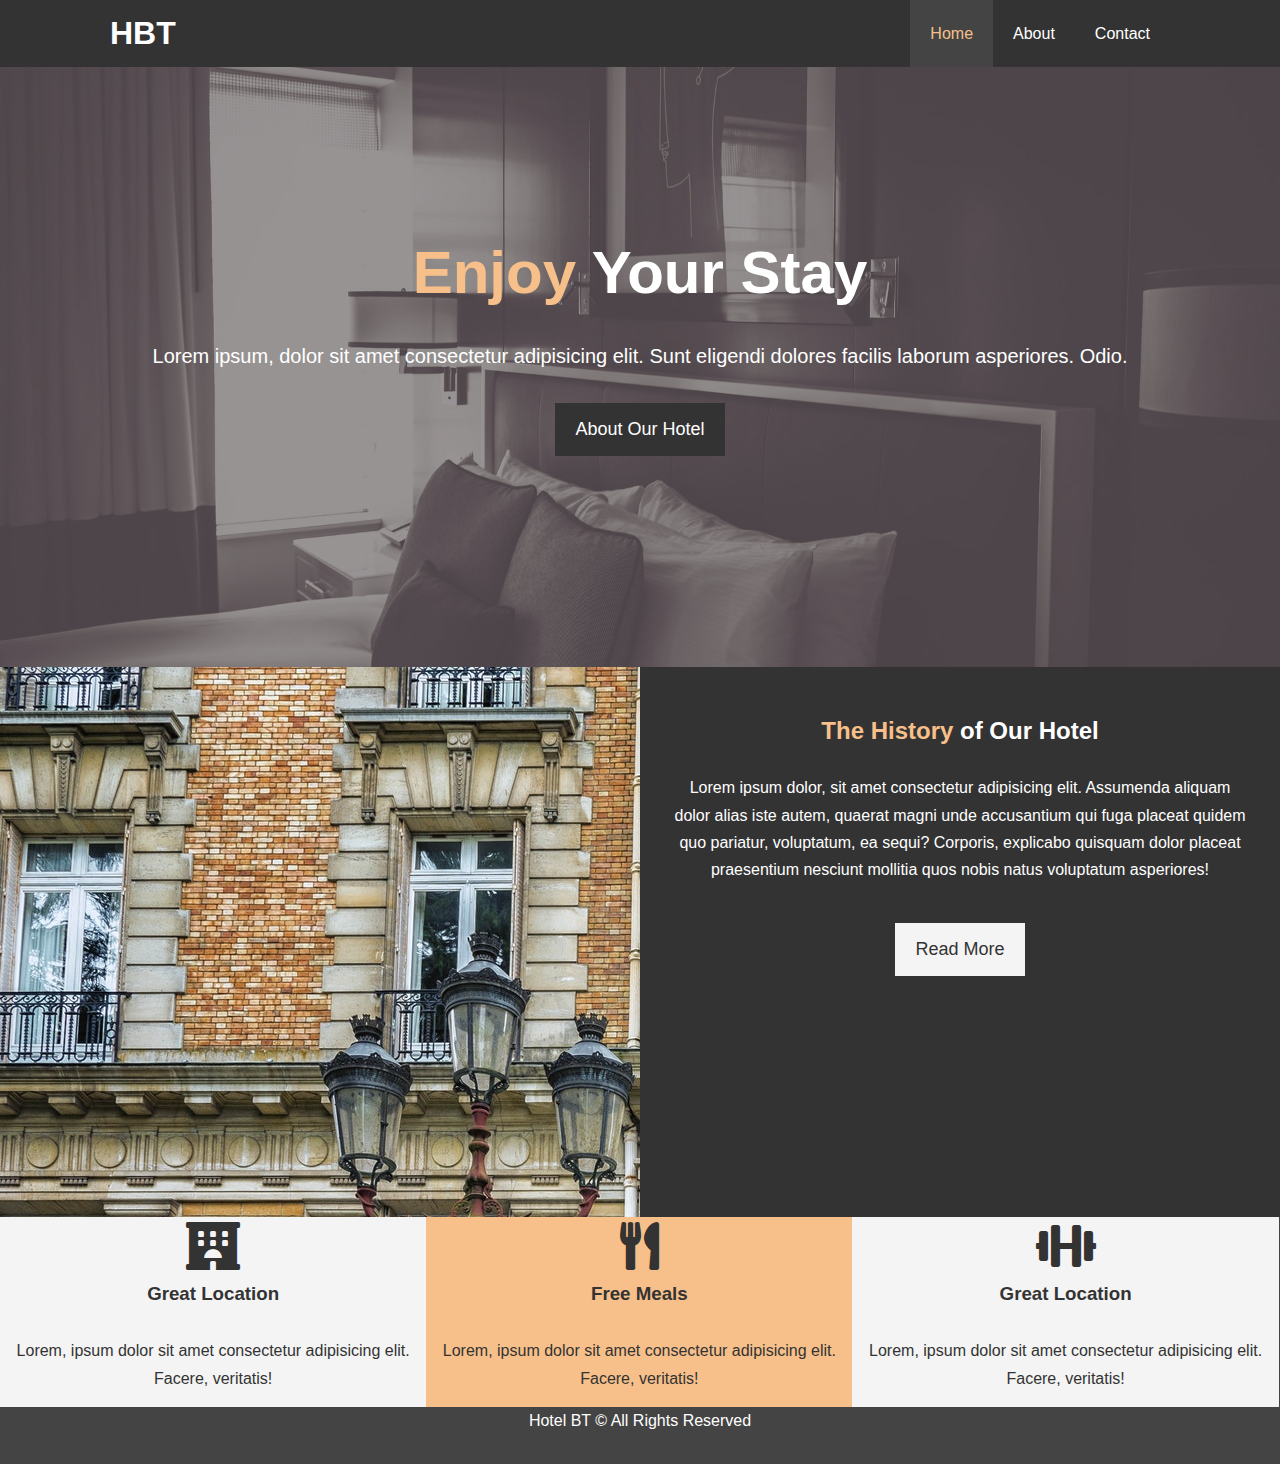
<file: index.html>
<!DOCTYPE html>
<html lang="en">
<head>
  <meta charset="UTF-8">
  <meta name="viewport" content="width=device-width, initial-scale=1.0">
  <meta http-equiv="X-UA-Compatible" content="ie=edge">
  <meta name="description" content="Welcome to the most extraordinary hotel in Boston Massachusetts"> 
  <meta name="keywords" content="hotel, boston hotel, new england hotel"> 
  <title>Hotel BT| Welcome</title>
  <link rel="stylesheet" href="https://cdnjs.cloudflare.com/ajax/libs/font-awesome/5.11.2/css/all.css">
  <link rel="stylesheet" href="css/style.css">
  <link rel="stylesheet" media="screen and (max-width: 768px)" href="css/mobile.css">
</head>
<body>
  <header>
    <nav id="navbar">
      <div class="container">
          <h1 class="logo"><a href="index.html">HBT</a></h1>
          <ul>
            <li><a href="index.html" class="current">Home</a></li>
            <li><a href="about.html">About</a></li>
            <li><a href="contact.html">Contact</a></li>
          </ul>
      </div>      
    </nav>
    <div id="showcase">
      <div class="container">
        <div class="showcase-content">
          <h1> <span class="text-primary">Enjoy</span> Your Stay</h1>
          <p class="lead">Lorem ipsum, dolor sit amet consectetur adipisicing elit. Sunt eligendi dolores facilis laborum asperiores. Odio.</p>
          <a class="btn" href="about.html">About Our Hotel</a>
        </div>
      </div>
    </div>
  </header>

  <section id="home-info" class="bg-dark">
    <div class="info-img"></div>
    <div class="info-content">
      <h2><span class="text-primary">The History</span> of Our Hotel</h2>
      <p>Lorem ipsum dolor, sit amet consectetur adipisicing elit. Assumenda
          aliquam dolor alias iste autem, quaerat magni unde accusantium qui
          fuga placeat quidem quo pariatur, voluptatum, ea sequi? Corporis,
          explicabo quisquam dolor placeat praesentium nesciunt mollitia quos
          nobis natus voluptatum asperiores!
      </p>
      <a href="about.html" class="btn btn-light">Read More</a>
    </div>    
  </section>
  
  <section id="features">
    <div class="box bg-light">
      <i class="fas fa-hotel fa-3x"></i>
      <h3>Great Location</h3>
      <p>Lorem, ipsum dolor sit amet consectetur adipisicing elit. Facere, veritatis!</p>
    </div>
    <div class="box bg-primary">
      <i class="fas fa-utensils fa-3x"></i>
      <h3>Free Meals</h3>
      <p>Lorem, ipsum dolor sit amet consectetur adipisicing elit. Facere, veritatis!</p>
    </div>
    <div class="box bg-light">
        <i class="fas fa-dumbbell fa-3x"></i>
      <h3>Great Location</h3>
      <p>Lorem, ipsum dolor sit amet consectetur adipisicing elit. Facere, veritatis!</p>
    </div>
  </section>
  <footer id="main-footer">
    <p>Hotel BT &copy; All Rights Reserved</p>
  </footer>
</body>
</html>
</file>
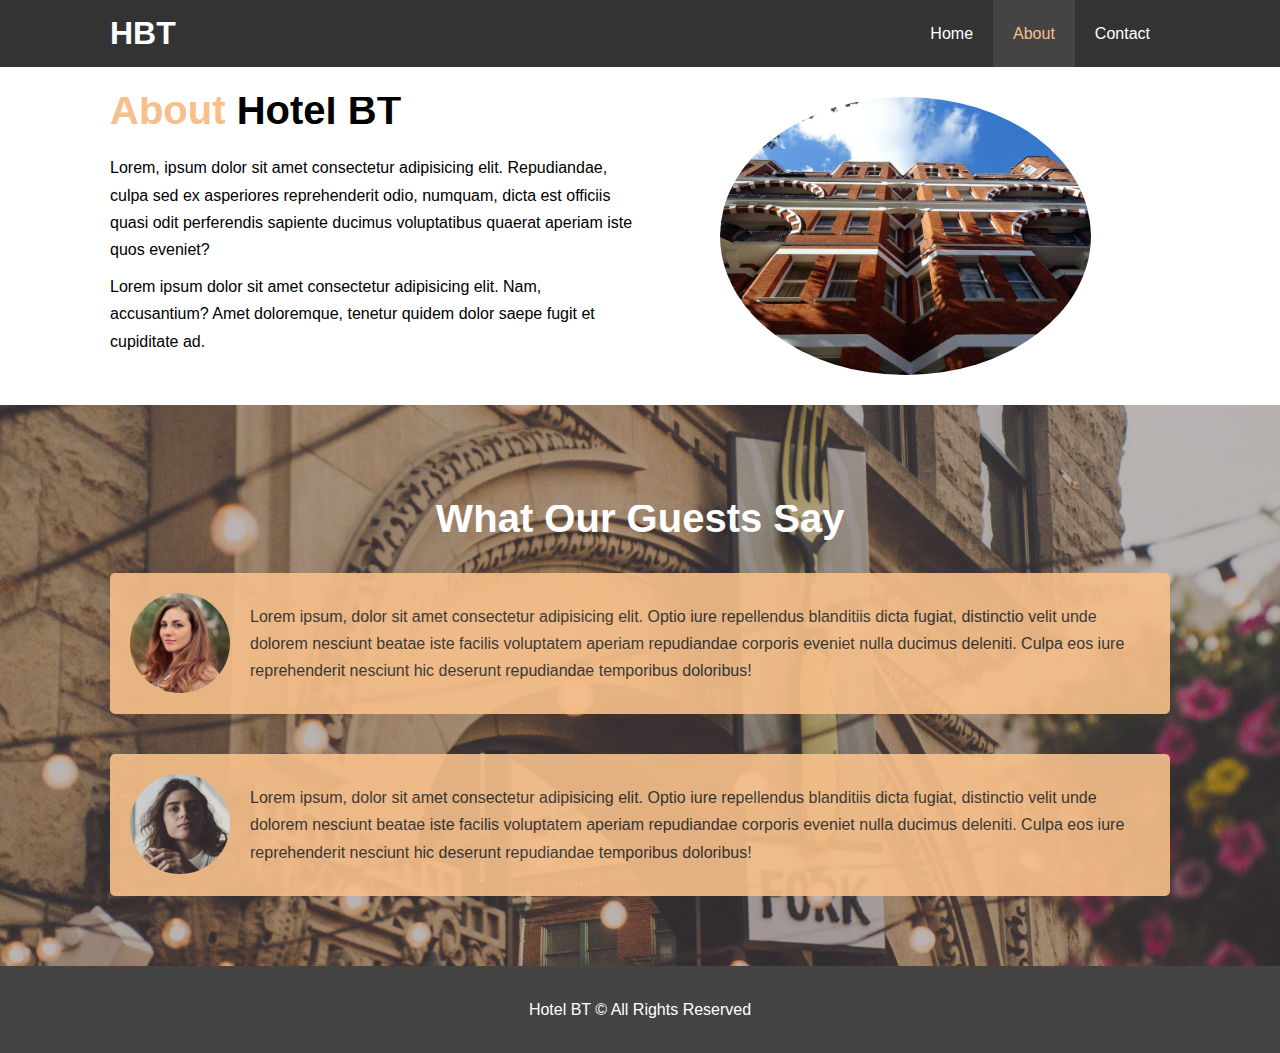
<file: about.html>
<!DOCTYPE html>
<html lang="en">
<head>
  <meta charset="UTF-8">
  <meta name="viewport" content="width=device-width, initial-scale=1.0">
  <meta http-equiv="X-UA-Compatible" content="ie=edge">
  <meta name="description" content="Welcome to the most extraordinary hotel in Boston Massachusetts"> 
  <meta name="keywords" content="hotel, boston hotel, new england hotel"> 
  <title>Hotel BT| About</title>
  <link rel="stylesheet" href="css/style.css">
  <link rel="stylesheet" media="screen and (max-width: 768px)" href="css/mobile.css">
</head>
<body>
  <header>
    <nav id="navbar">
      <div class="container">
          <h1 class="logo"><a href="index.html">HBT</a></h1>
          <ul>
            <li><a href="index.html" >Home</a></li>
            <li><a href="about.html"class="current">About</a></li>
            <li><a href="contact.html">Contact</a></li>
          </ul>
      </div>      
    </nav>
  </header>

  <section id="about-info" class="bg-info py-3">
    <div class="container">
      <div class="info-left">
        <h1 class="l-heading"><span class="text-primary">About</span> Hotel BT</h1>
        <p>Lorem, ipsum dolor sit amet consectetur adipisicing elit. Repudiandae, culpa sed ex asperiores reprehenderit odio, numquam, dicta est officiis quasi odit perferendis sapiente ducimus voluptatibus quaerat aperiam iste quos eveniet?</p>
        <p>Lorem ipsum dolor sit amet consectetur adipisicing elit. Nam, accusantium? Amet doloremque, tenetur quidem dolor saepe fugit et cupiditate ad.</p>
      </div>
      <div class="info-right">
        <img src="./img/photo-2.jpg" alt="hotel">
      </div>
    </div>
  </section>

  <div class="clr"></div>

  <section id="testimonials" class="py-3">
    <div class="container">
      <h2 class="l-heading">What Our Guests Say</h2>
      <div class="testimonial bg-primary">
        <img src="./img/person-1.jpg" alt="samantha">
        <p>Lorem ipsum, dolor sit amet consectetur adipisicing elit. Optio iure repellendus blanditiis dicta fugiat, distinctio velit unde dolorem nesciunt beatae iste facilis voluptatem aperiam repudiandae corporis eveniet nulla ducimus deleniti. Culpa eos iure reprehenderit nesciunt hic deserunt repudiandae temporibus doloribus!</p>
      </div>
      <div class="testimonial bg-primary">
        <img src="./img/person-2.jpg" alt="samantha">
        <p>Lorem ipsum, dolor sit amet consectetur adipisicing elit. Optio iure repellendus blanditiis dicta fugiat, distinctio velit unde dolorem nesciunt beatae iste facilis voluptatem aperiam repudiandae corporis eveniet nulla ducimus deleniti. Culpa eos iure reprehenderit nesciunt hic deserunt repudiandae temporibus doloribus!</p>
      </div>
    </div>
  </section>
  <footer id="main-footer">
    <p>Hotel BT &copy; All Rights Reserved</p>
  </footer>
</body>
</html>
</file>
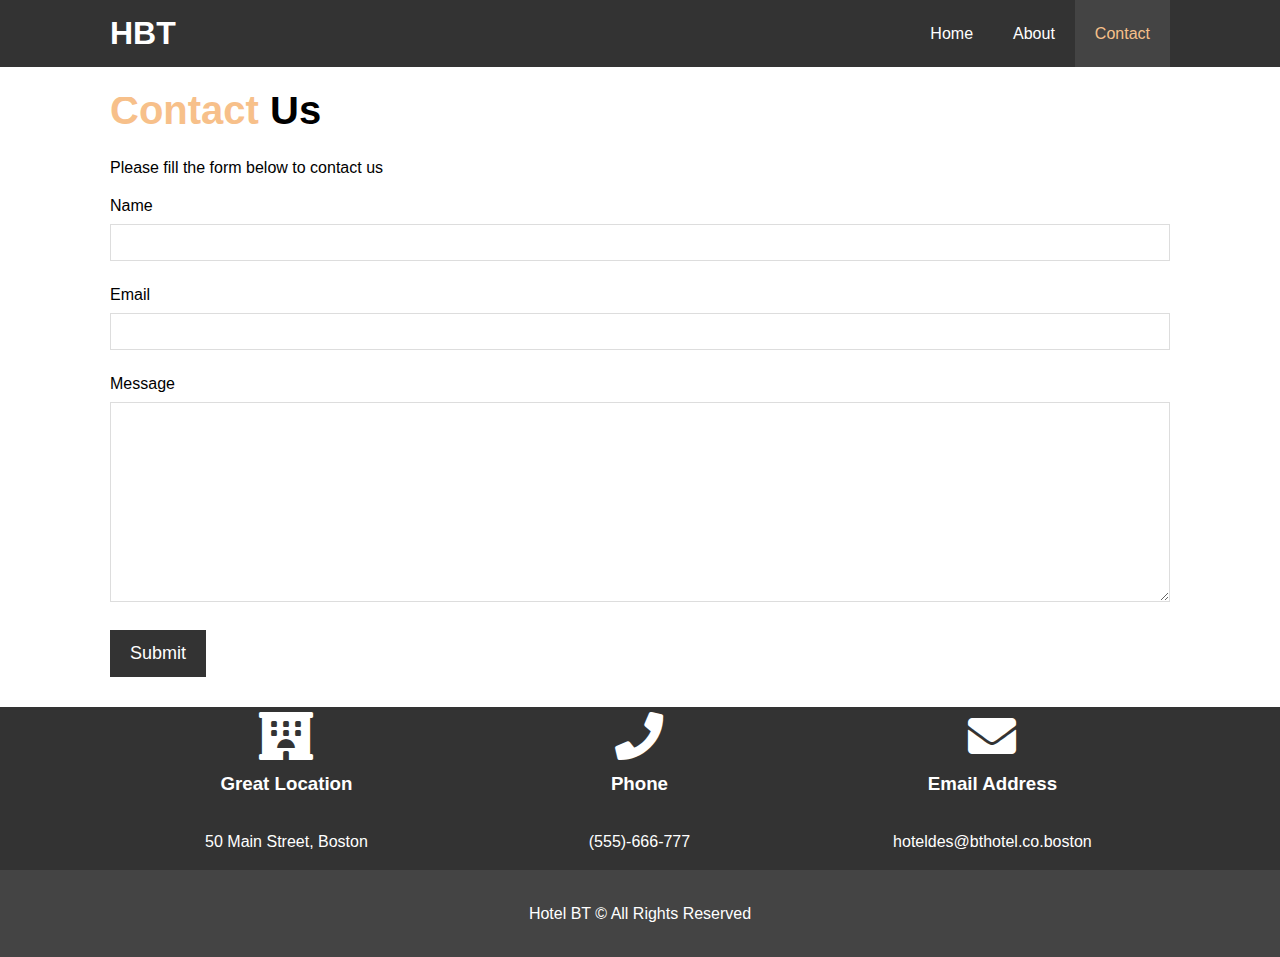
<file: contact.html>
<!DOCTYPE html>
<html lang="en">
<head>
  <meta charset="UTF-8">
  <meta name="viewport" content="width=device-width, initial-scale=1.0">
  <meta http-equiv="X-UA-Compatible" content="ie=edge">
  <meta name="description" content="Welcome to the most extraordinary hotel in Boston Massachusetts"> 
  <meta name="keywords" content="hotel, boston hotel, new england hotel"> 
  <title>Hotel BT| Contact</title>
  <link rel="stylesheet" href="https://cdnjs.cloudflare.com/ajax/libs/font-awesome/5.11.2/css/all.css">
  <link rel="stylesheet" href="css/style.css">
  <link rel="stylesheet" media="screen and (max-width: 768px)" href="css/mobile.css">
</head>
<body>
  <header>
    <nav id="navbar">
      <div class="container">
          <h1 class="logo"><a href="index.html">HBT</a></h1>
          <ul>
            <li><a href="index.html" >Home</a></li>
            <li><a href="about.html">About</a></li>
            <li><a href="contact.html" class="current">Contact</a></li>
          </ul>
      </div>      
    </nav>    
  </header>

  <section id="contact-form" class="py-3">
    <div class="container">
      <h1 class="l-heading"><span class="text-primary"> Contact </span>Us</h1>
      <p>Please fill the form below to contact us</p>
      <form action="local.phf">
        <div class="form-group">
          <label for="name">Name</label>
          <input type="text" id="name" name="name">
        </div>
        <div class="form-group">
          <label for="email">Email</label>
          <input type="email" id="email" name="email">
        </div>
        <div class="form-group">
          <label for="message">Message</label>
          <textarea name="message" id="message" cols="30" rows="10"></textarea>
        </div>
        <button type="submit" class="btn">Submit</button>
      </form>
    </div>
  </section>

  <section id="contact-info" class="bg-dark">
    <div class="container">
      <div class="box">
        <i class="fas fa-hotel fa-3x"></i>
        <h3>Great Location</h3>
        <p>50 Main Street, Boston</p>
      </div>
      <div class="box">
        <i class="fas fa-phone fa-3x"></i>
        <h3>Phone</h3>
        <p>(555)-666-777</p>
      </div>
      <div class="box">
          <i class="fas fa-envelope fa-3x"></i>
        <h3>Email Address</h3>
        <p>hoteldes@bthotel.co.boston</p>
      </div>
    </div>
  </section>
  <footer id="main-footer">
    <p>Hotel BT &copy; All Rights Reserved</p>
  </footer>
</body>
</html>
</file>
<file: css/mobile.css>
#navbar .logo {
  float: none;
  text-align: center;
}

#navbar ul, #navbar ul li {
  float: none;
}

#navbar ul li a {
  padding: 5px;
  border-bottom: 1px dotted #444;
}
/* Showcase */
#showcase {
  height: 100%;
}

#showcase .showcase-content {
  padding-top: 70px;
}

.showcase-content .btn {
  margin-bottom: 30px;
}
/* Home info */
#home-info .info-img {
  display: none;
}

#home-info .info-content {
  float: none;
  width: 100%;
}
/* Features  */ 
.box {
  float: none;
  width: 100%;
}

/* About */
#about-info .info-left, #about-info .info-right {
  float: none;
  width: 100%;
}

.l-heading {
  text-align: center;
  line-height: 1.2;
}

/* Contact */
#contact-info .box{
  border-bottom: 2px dotted #444;
}
</file>
<file: css/style.css>
/* CSS Reset */
* {
  margin: 0;
  padding: 0;
  box-sizing: border-box;
}

/* Main Styling */
html, body {
  font-family: 'Segoe UI', Tahoma, Geneva, Verdana, sans-serif;
  line-height: 1.7em;
}

a {
  color: #333;
  text-decoration: none;
}

h1, h2, h3 {
  padding-bottom: 20px;
}

p {
  margin: 10px 0;
}

/* Utility Classes */
.container {
  margin: auto;
  max-width: 1100px;
  overflow: auto;
  padding: 0 20px;
}

.text-primary {
  color: #f7c08a;
}

.lead {
  font-size: 20px;
}

.btn {
  display: inline-block;
  font-size: 18px;
  color: #fff;
  padding: 13px 20px;
  background: #333;
  border: none;
  /* border none to get rid of the default border */
  cursor: pointer;
}

.btn:hover {
  background: #f7c08a;
  color: #333;
}

.btn-light {
  background: #f4f4f4;
  color: #333;
}

.bg-dark {
  background: #333;
  color: #fff;
}

.bg-light {
  background: #f4f4f4;
  color: #333;
}

.bg-primary {
  background:#f7c08a;
  color: #333;
}

.clr {
  clear: both;
}

.py-1 { padding: 10px 0; }
.py-2 { padding: 20px 0; }
.py-3 { padding: 30px 0; }

.l-heading {
  font-size: 40px;
}

/* Navbar */
#navbar {
  background: #333;
  color: #fff;
  overflow: auto;
}

#navbar a {
  color: #fff;
}

#navbar .logo {
  float: left;
  padding-top: 20px;
}

#navbar ul {
  list-style: none;
  float: right;
}

#navbar ul li {
  float: left;
}

#navbar ul li a {
  display: block;
  padding: 20px;
  text-align: center;
}

#navbar ul li a:hover,
#navbar ul li a.current {
  background: #444;
  color: #f7c08a;
}

/* Showcase */

#showcase {
  background: url("../img/showcase.jpg") no-repeat center center/cover;
  height: 600px;
}

#showcase .showcase-content {
  color: #fff;
  text-align: center;
  padding-top: 170px;
}

#showcase .showcase-content h1 {
  font-size: 60px;
  line-height: 1.2em;
}

#showcase .showcase-content p {
  padding-bottom: 20px;
  line-height: 1.7em;
}

/* Home Info */
#home-info {
  height: 550px;
}

#home-info .info-img {
  float: left;
  width: 50%;
  background: url("../img/photo-1.jpg") no-repeat;
  min-height: 100%;
}

#home-info .info-content {
  float: right;
  width: 50%;
  height: 100%;
  text-align: center;
  padding: 50px 30px;
  overflow: hidden;
}

#home-info .info-content p {
  padding-bottom: 30px;
}
/* About Info */
#about-info .info-right{
  float: right;
  width: 50%;
  min-height: 100%;
}

#about-info .info-right img{
  /* Since this is an img tag, not background tag, it will break out of the container. So the width has to be set to 100% */
  /* display: block to change the inline img tag to center with margin auto
   margin auto only works on block level element */
  display: block; 
  margin: auto;
  width: 70%; 
  border-radius: 50%;
}

#about-info .info-left{
  float: left;
  width: 50%;
  min-height: 100%;
}


/* Features */
.box {
  float: left;
  width: 33.3%;
  padding: 5px;
  text-align: center;
}

.box i {
  margin-bottom: 10px;
}

/* Testimonials */
#testimonials {
  background: url('../img/test-bg.jpg') no-repeat center center/cover;
  height: 100%;
  padding-top: 100px;
}

#testimonials h2 {
  color: #fff;
  text-align: center;
  padding-bottom: 40px;
}
#testimonials .testimonial {
  padding: 20px;
  margin-bottom: 40px;
  border-radius: 5px;
  opacity: 0.9;
}
#testimonials .testimonial img {
  float: left;
  width: 100px;
  margin-right: 20px;
  border-radius: 50%;
}

/* Contact Form */
#contact-form .form-group {
  margin-bottom: 20px;
}

#contact-form .form-group label {
  display: block;
  margin-bottom: 5px;
}

#contact-form input, #contact-form textarea {
  width: 100%;
  padding: 10px;
  border: 1px solid #ddd;
}

#contact-form input:focus, #contact-form textarea:focus {
  outline: none;
  border-color: #f7c08a;
}

#contact-form textarea {
  height: 200px;
}
/* Footer */
#main-footer {
  text-align: center;
  background: #444;
  color: white;
  padding: 20px;
}
</file>
